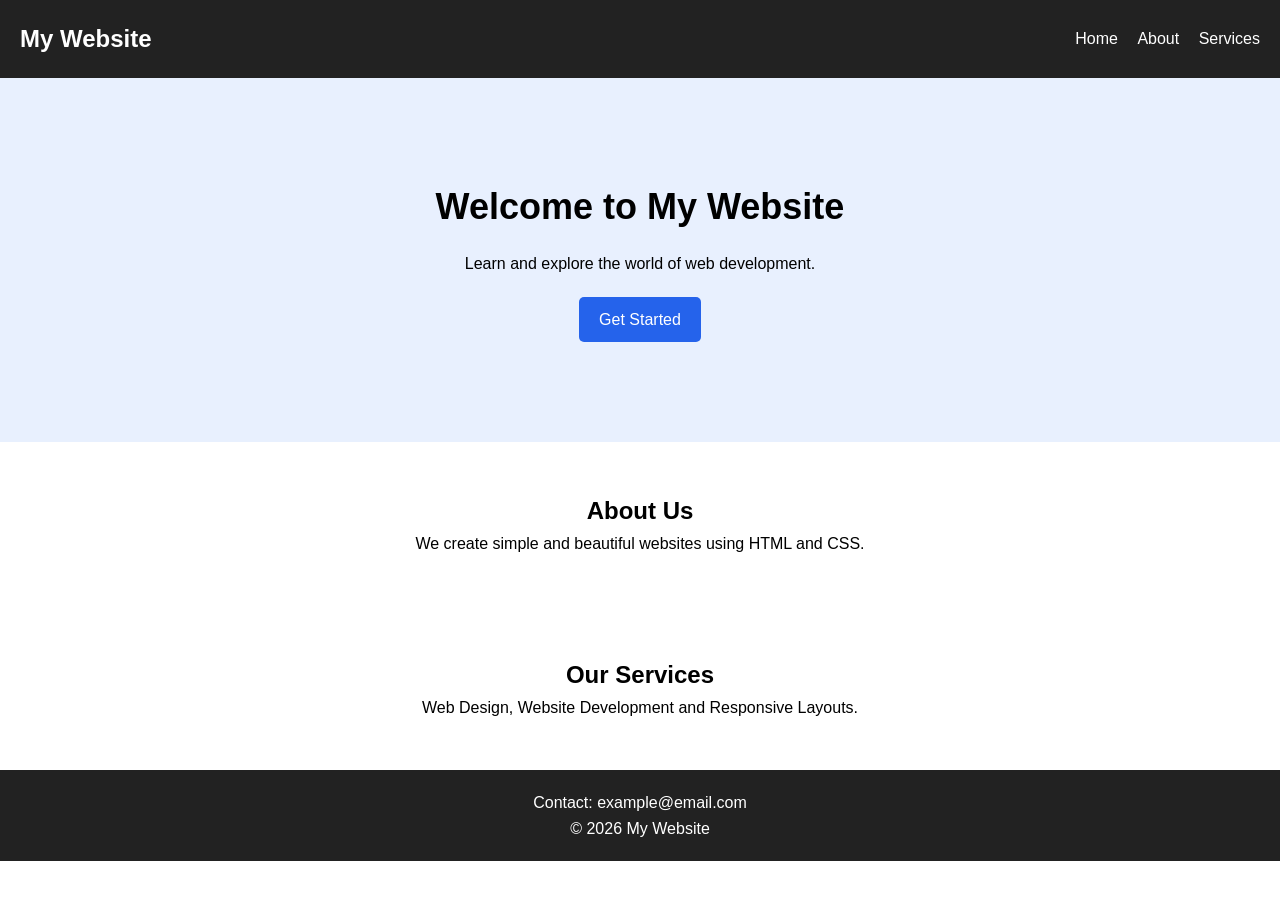
<file: index.html>
<!DOCTYPE html>
<html lang="en">
<head>
    <meta charset="UTF-8">
    <meta name="viewport" content="width=device-width, initial-scale=1.0">
    <title>My Landing Page</title>
    <link rel="stylesheet" href="style.css">
</head>
<body>

    <nav>
        <h2>My Website</h2>

        <div>
            <a href="#home">Home</a>
            <a href="#about">About</a>
            <a href="#services">Services</a>
        </div>
    </nav>

    <section id="home" class="hero">
        <h1>Welcome to My Website</h1>
        <p>Learn and explore the world of web development.</p>
        <a href="#about" class="btn">Get Started</a>
    </section>

    <section id="about">
        <h2>About Us</h2>
        <p>We create simple and beautiful websites using HTML and CSS.</p>
    </section>

    <section id="services">
        <h2>Our Services</h2>
        <p>Web Design, Website Development and Responsive Layouts.</p>
    </section>

    <footer>
        <p>Contact: example@email.com</p>
        <p>© 2026 My Website</p>
    </footer>

</body>
</html>
</file>
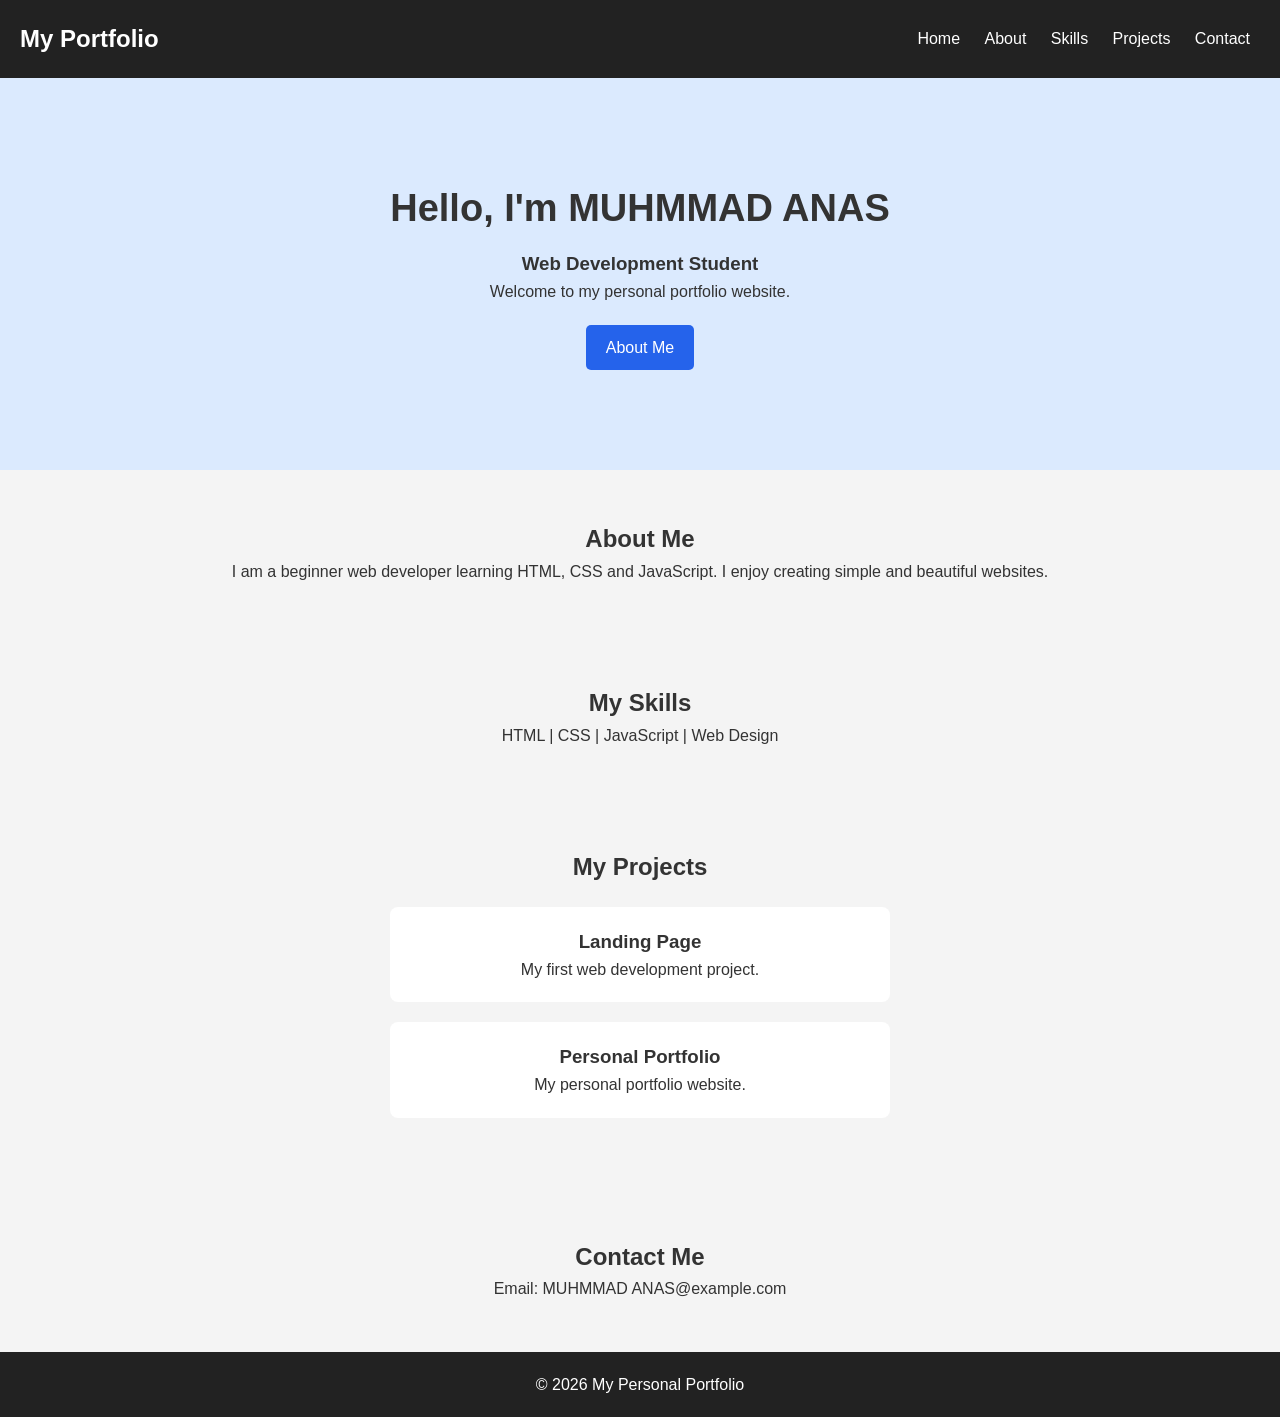
<file: Personal-Portfolio/index.html>
<!DOCTYPE html>
<html lang="en">
<head>
    <meta charset="UTF-8">
    <meta name="viewport" content="width=device-width, initial-scale=1.0">
    <title>My Personal Portfolio</title>
    <link rel="stylesheet" href="style.css">
</head>
<body>

    <header>
        <nav>
            <h2>My Portfolio</h2>
            <div>
                <a href="#home">Home</a>
                <a href="#about">About</a>
                <a href="#skills">Skills</a>
                <a href="#projects">Projects</a>
                <a href="#contact">Contact</a>
            </div>
        </nav>
    </header>

    <section id="home" class="hero">
        <h1>Hello, I'm MUHMMAD ANAS</h1>
        <h3>Web Development Student</h3>
        <p>Welcome to my personal portfolio website.</p>
        <a href="#about" class="btn">About Me</a>
    </section>

    <section id="about">
        <h2>About Me</h2>
        <p>I am a beginner web developer learning HTML, CSS and JavaScript. I enjoy creating simple and beautiful websites.</p>
    </section>

    <section id="skills">
        <h2>My Skills</h2>
        <p>HTML | CSS | JavaScript | Web Design</p>
    </section>

    <section id="projects">
        <h2>My Projects</h2>
        <div class="project">
            <h3>Landing Page</h3>
            <p>My first web development project.</p>
        </div>
        <div class="project">
            <h3>Personal Portfolio</h3>
            <p>My personal portfolio website.</p>
        </div>
    </section>

    <section id="contact">
        <h2>Contact Me</h2>
        <p>Email: MUHMMAD ANAS@example.com</p>
    </section>

    <footer>
        <p>© 2026 My Personal Portfolio</p>
    </footer>

</body>
</html>
</file>
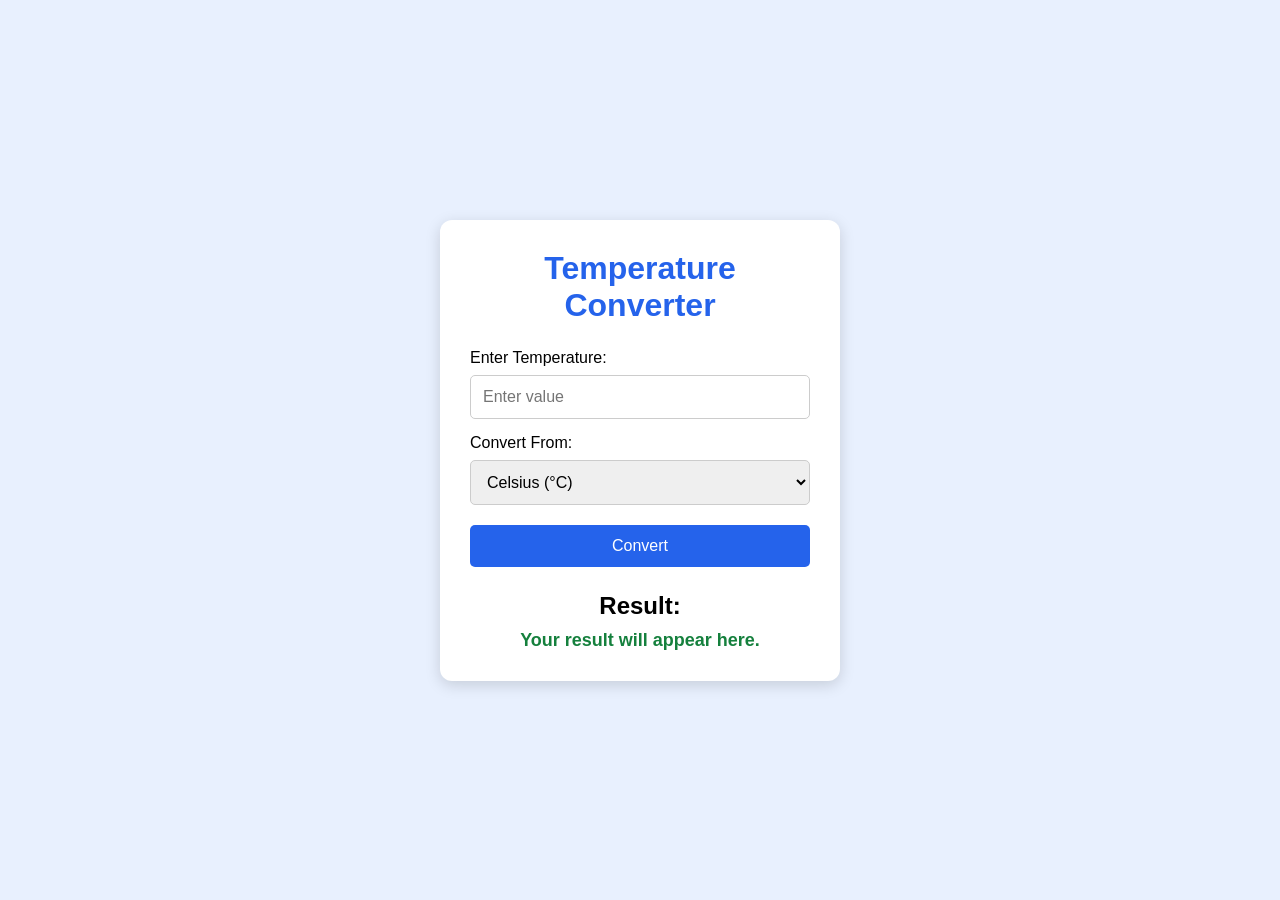
<file: Temperature-Converter/index.html>
<!DOCTYPE html>
<html lang="en">
<head>
    <meta charset="UTF-8">
    <meta name="viewport" content="width=device-width, initial-scale=1.0">
    <title>Temperature Converter</title>
    <link rel="stylesheet" href="style.css">
</head>
<body>

    <div class="container">
        <h1>Temperature Converter</h1>

        <label for="temperature">Enter Temperature:</label>
        <input type="number" id="temperature" placeholder="Enter value">

        <label for="unit">Convert From:</label>
        <select id="unit">
            <option value="celsius">Celsius (°C)</option>
            <option value="fahrenheit">Fahrenheit (°F)</option>
            <option value="kelvin">Kelvin (K)</option>
        </select>

        <button onclick="convertTemperature()">Convert</button>

        <h2>Result:</h2>
        <p id="result">Your result will appear here.</p>
    </div>

    <script src="script.js"></script>
</body>
</html>
</file>
<file: style.css>
* {
    margin: 0;
    padding: 0;
    box-sizing: border-box;
}

body {
    font-family: Arial, sans-serif;
    line-height: 1.6;
}

nav {
    background: #222;
    color: white;
    padding: 20px;
    display: flex;
    justify-content: space-between;
    align-items: center;
}

nav a {
    color: white;
    text-decoration: none;
    margin-left: 15px;
}

.hero {
    background: #e8f0fe;
    text-align: center;
    padding: 100px 20px;
}

.hero h1 {
    font-size: 36px;
    margin-bottom: 15px;
}

.btn {
    display: inline-block;
    background: #2563eb;
    color: white;
    padding: 10px 20px;
    margin-top: 20px;
    text-decoration: none;
    border-radius: 5px;
}

section:not(.hero) {
    padding: 50px 20px;
    text-align: center;
}

footer {
    background: #222;
    color: white;
    text-align: center;
    padding: 20px;
}

@media (max-width: 600px) {
    nav {
        flex-direction: column;
        gap: 10px;
    }

    nav a {
        margin: 5px;
    }

    .hero h1 {
        font-size: 26px;
    }
}
</file>
<file: Personal-Portfolio/style.css>
* {
    margin: 0;
    padding: 0;
    box-sizing: border-box;
}

html {
    scroll-behavior: smooth;
}

body {
    font-family: Arial, sans-serif;
    line-height: 1.6;
    background: #f4f4f4;
    color: #333;
}

nav {
    background: #222;
    color: white;
    padding: 20px;
    display: flex;
    justify-content: space-between;
    align-items: center;
    flex-wrap: wrap;
}

nav a {
    color: white;
    text-decoration: none;
    margin: 10px;
}

.hero {
    background: #dbeafe;
    text-align: center;
    padding: 100px 20px;
}

.hero h1 {
    font-size: 38px;
    margin-bottom: 10px;
}

.btn {
    display: inline-block;
    background: #2563eb;
    color: white;
    padding: 10px 20px;
    margin-top: 20px;
    text-decoration: none;
    border-radius: 5px;
}

section:not(.hero) {
    padding: 50px 20px;
    text-align: center;
}

.project {
    background: white;
    margin: 20px auto;
    padding: 20px;
    max-width: 500px;
    border-radius: 8px;
}

footer {
    background: #222;
    color: white;
    text-align: center;
    padding: 20px;
}

@media (max-width: 600px) {
    nav {
        flex-direction: column;
    }

    .hero h1 {
        font-size: 28px;
    }
}
</file>
<file: Temperature-Converter/style.css>
* {
    margin: 0;
    padding: 0;
    box-sizing: border-box;
}

body {
    font-family: Arial, sans-serif;
    background: #e8f0fe;
    min-height: 100vh;
    display: flex;
    justify-content: center;
    align-items: center;
}

.container {
    background: white;
    width: 90%;
    max-width: 400px;
    padding: 30px;
    border-radius: 12px;
    text-align: center;
    box-shadow: 0 4px 15px rgba(0, 0, 0, 0.15);
}

h1 {
    color: #2563eb;
    margin-bottom: 25px;
}

label {
    display: block;
    text-align: left;
    margin: 15px 0 8px;
}

input, select {
    width: 100%;
    padding: 12px;
    border: 1px solid #ccc;
    border-radius: 5px;
    font-size: 16px;
}

button {
    width: 100%;
    padding: 12px;
    margin-top: 20px;
    background: #2563eb;
    color: white;
    border: none;
    border-radius: 5px;
    font-size: 16px;
    cursor: pointer;
}

button:hover {
    background: #1d4ed8;
}

h2 {
    margin-top: 25px;
}

#result {
    margin-top: 10px;
    font-size: 18px;
    color: #15803d;
    font-weight: bold;
}
</file>
